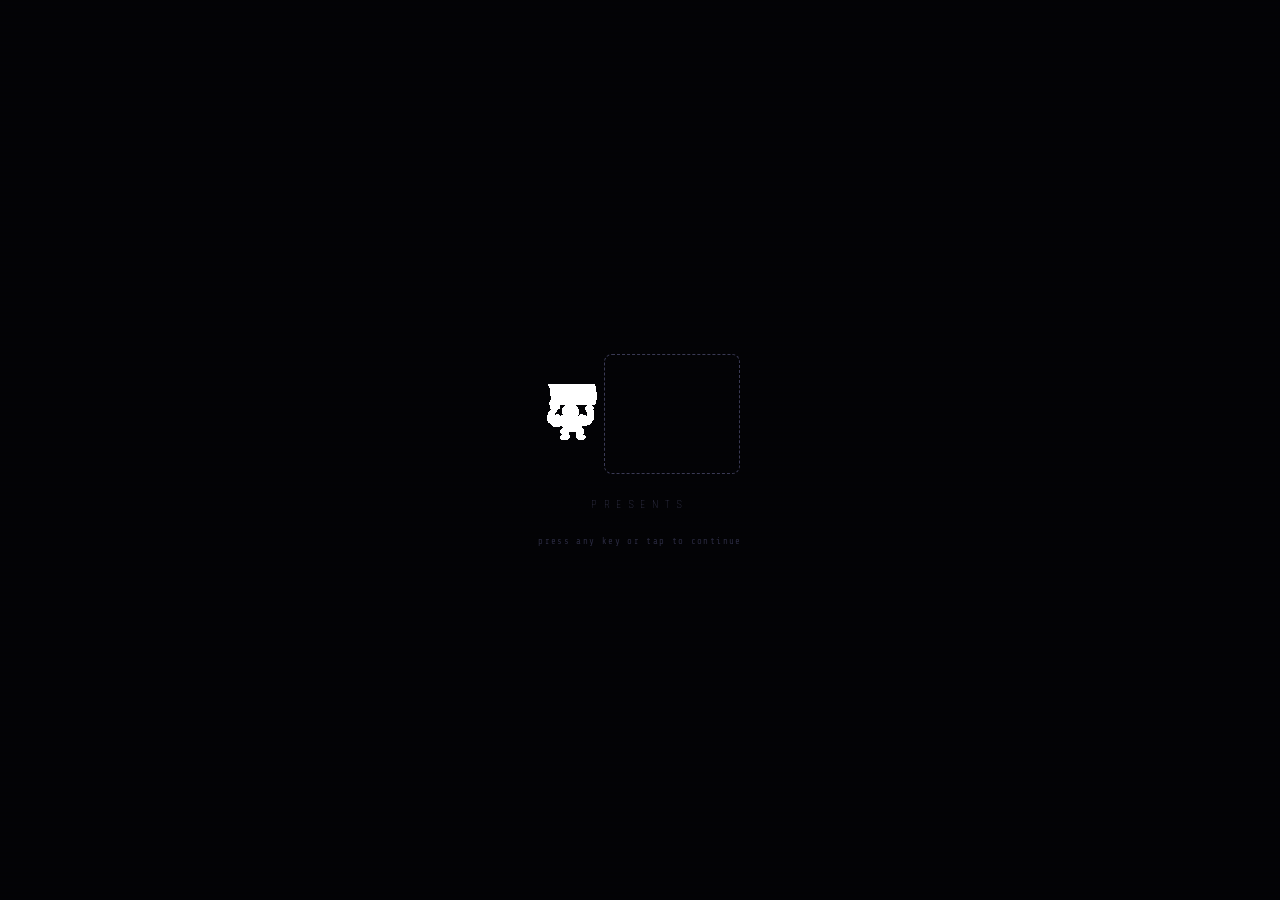
<file: index.html>
<!DOCTYPE html>
<html lang="en">

<head>
  <meta charset="UTF-8">
  <meta name="viewport" content="width=device-width, initial-scale=1.0">
  <title>3bySOUND</title>
  <link rel="stylesheet" href="style.css">
  <link rel="preconnect" href="https://fonts.googleapis.com">
  <link
    href="https://fonts.googleapis.com/css2?family=Orbitron:wght@400;700;900&family=Share+Tech+Mono&family=Rajdhani:wght@300;400;600;700&display=swap"
    rel="stylesheet">
</head>

<body>

  <!-- ══════════════════════════════════════════
       SCREEN: STUDIO SPLASH
  ══════════════════════════════════════════ -->
  <div class="screen active" id="screen-splash">
    <div class="splash-inner">
      <div class="studio-logo-wrap">
        <img src="studio_logo.png" alt="Studio Logo" class="studio-logo" onerror="this.style.display='none'">
        <div class="studio-logo-placeholder" id="logoPlaceholder">
          <!-- Logo image goes here -->
        </div>
      </div>
      <div class="splash-presents">PRESENTS</div>
      <div class="splash-skip">press any key or tap to continue</div>
    </div>
    <div class="splash-scanlines"></div>
  </div>

  <!-- ══════════════════════════════════════════
       SCREEN: MAIN MENU
  ══════════════════════════════════════════ -->
  <div class="screen" id="screen-menu">
    <div class="menu-bg-grid"></div>
    <div class="menu-bg-glow"></div>

    <div class="menu-layout">
      <div class="menu-left">
        <div class="game-title">
          <span class="title-3">3</span><span class="title-by">by</span><span class="title-sound">SOUND</span>
        </div>
        <div class="title-tagline">rhythm · reaction · precision</div>
        <div class="title-version">v1.0</div>
      </div>

      <nav class="menu-nav" id="mainNav">
        <div class="nav-item" data-target="screen-play" tabindex="0">
          <span class="nav-arrow">▶</span>
          <span class="nav-label">PLAY</span>
          <span class="nav-sub">official &amp; custom levels</span>
        </div>
        <div class="nav-item" data-target="screen-create" tabindex="0">
          <span class="nav-arrow">▶</span>
          <span class="nav-label">CREATE</span>
          <span class="nav-sub">build custom levels</span>
        </div>
        <div class="nav-item" data-target="screen-settings" tabindex="0">
          <span class="nav-arrow">▶</span>
          <span class="nav-label">SETTINGS</span>
          <span class="nav-sub">audio &amp; gameplay</span>
        </div>
        <div class="nav-item" data-target="screen-credits" tabindex="0">
          <span class="nav-arrow">▶</span>
          <span class="nav-label">CREDITS</span>
          <span class="nav-sub">the team</span>
        </div>
      </nav>
    </div>

    <div class="menu-corner-tl"></div>
    <div class="menu-corner-br"></div>
    <div class="menu-ticker">3BYSOUND — RHYTHM GAME — PRESS TO SELECT — 3BYSOUND — RHYTHM GAME — PRESS TO SELECT —
    </div>
  </div>

  <!-- ══════════════════════════════════════════
       SCREEN: PLAY (sub-menu)
  ══════════════════════════════════════════ -->
  <div class="screen" id="screen-play">
    <div class="menu-bg-grid"></div>
    <div class="sub-menu-wrap">
      <div class="sub-title">PLAY</div>
      <div class="sub-nav">
        <div class="sub-item" id="btnOfficialLevels" tabindex="0">
          <div class="sub-item-icon">🎵</div>
          <div class="sub-item-body">
            <div class="sub-item-label">OFFICIAL LEVELS</div>
            <div class="sub-item-desc">Curated tracks · Tracks made by the developers</div>
          </div>
          <div class="sub-item-arrow">→</div>
        </div>
        <div class="sub-item" id="btnCustomLevels" tabindex="0">
          <div class="sub-item-icon">🎮</div>
          <div class="sub-item-body">
            <div class="sub-item-label">CUSTOM LEVELS</div>
            <div class="sub-item-desc">Your creations · Load any MP3 + chart</div>
          </div>
          <div class="sub-item-arrow">→</div>
        </div>
      </div>
      <button class="back-btn" data-target="screen-menu">← BACK</button>
    </div>
  </div>

  <!-- ══════════════════════════════════════════
       SCREEN: OFFICIAL LEVELS
  ══════════════════════════════════════════ -->
  <div class="screen" id="screen-official-levels">
    <div class="menu-bg-grid"></div>
    <div class="official-levels-wrap">
      <div class="sub-title">OFFICIAL LEVELS</div>

      <div class="levels-toolbar">
        <div class="levels-search-wrap">
          <span class="levels-search-icon">⌕</span>
          <input type="text" id="levelsSearch" class="levels-search" placeholder="search tracks…">
        </div>
        <div class="levels-sort-wrap">
          <span class="levels-sort-label">SORT</span>
          <select id="levelsSort" class="levels-sort">
            <option value="default">Default</option>
            <option value="name">Name A–Z</option>
            <option value="artist">Artist A–Z</option>
            <option value="difficulty">Difficulty</option>
            <option value="length">Length</option>
          </select>
        </div>
      </div>

      <div class="levels-list" id="levelsList">
        <div class="levels-loading" id="levelsLoading">Loading levels…</div>
      </div>

      <button class="back-btn" data-target="screen-play">← BACK</button>
    </div>
  </div>

  <!-- ══════════════════════════════════════════
       SCREEN: GAME (shared for official + custom)
  ══════════════════════════════════════════ -->
  <div class="screen" id="screen-game">
    <div class="game-ui">

      <div class="game-topbar">
        <button class="back-btn small" id="btnGameBack">← MENU</button>
        <div class="score-display" id="score">000000</div>
        <div class="game-mode-label" id="gameModeLabel">OFFICIAL</div>
      </div>

      <div class="import-zone" id="importZone">
        <div class="file-group">
          <label>1. MP3 AUDIO</label>
          <input type="file" id="audioInput" accept="audio/*">
          <label for="audioInput" class="file-pick-btn">choose file</label>
          <span class="file-name" id="audioName">—</span>
        </div>
        <div class="file-group">
          <label>2. TIMING CHART (.json)</label>
          <input type="file" id="chartInput" accept=".json">
          <label for="chartInput" class="file-pick-btn">choose file</label>
          <span class="file-name" id="chartName">—</span>
        </div>
      </div>

      <div class="now-playing-bar" id="nowPlayingBar" style="display:none;">
        <span class="now-playing-icon">♪</span>
        <span class="now-playing-text" id="nowPlayingText">—</span>
      </div>

      <div class="game-container" id="gameArea">
        <canvas id="guideCanvas"></canvas>
        <div class="grid" id="grid"></div>
      </div>

      <div class="status-bar" id="statusBar">load an mp3 and a json chart to begin</div>

      <div class="game-bottom-bar">
        <div class="speed-ctrl">
          <label id="speedLabel">LEAD TIME: 2.5s</label>
          <input type="range" id="speedSlider" min="0.5" max="5.0" step="0.1" value="2.5">
        </div>
        <div class="btn-row">
          <button class="btn" id="btnPlay" onclick="togglePlay()" disabled>WAITING FOR FILES...</button>
          <button class="btn danger" id="btnRestart" onclick="askRestart()" disabled>↺ RESTART</button>
        </div>
      </div>

    </div>

    <div class="confirm-overlay" id="confirmOverlay">
      <div class="confirm-box">
        <div class="confirm-title">⚠ Restart?</div>
        <div class="confirm-sub">your current score will be lost.<br>this cannot be undone.</div>
        <div class="confirm-actions">
          <button class="btn danger" onclick="confirmRestart()">YES, RESTART</button>
          <button class="btn" onclick="cancelRestart()">CANCEL</button>
        </div>
      </div>
    </div>

    <audio id="gameAudio"></audio>
  </div>

  <!-- ══════════════════════════════════════════
       SCREEN: CREATE (sub-menu)
  ══════════════════════════════════════════ -->
  <div class="screen" id="screen-create">
    <div class="menu-bg-grid"></div>
    <div class="sub-menu-wrap">
      <div class="sub-title">CREATE</div>
      <div class="sub-nav">
        <div class="sub-item" id="btnRecordLevel" tabindex="0">
          <div class="sub-item-icon">⏺</div>
          <div class="sub-item-body">
            <div class="sub-item-label">RECORD A CUSTOM LEVEL</div>
            <div class="sub-item-desc">Load an MP3 and tap beats in real-time</div>
          </div>
          <div class="sub-item-arrow">→</div>
        </div>
      </div>
      <button class="back-btn" data-target="screen-menu">← BACK</button>
    </div>
  </div>

  <!-- ══════════════════════════════════════════
       SCREEN: RECORDER
  ══════════════════════════════════════════ -->
  <div class="screen" id="screen-recorder">
    <div class="recorder-ui">

      <div class="recorder-topbar">
        <button class="back-btn small" data-target="screen-create">← BACK</button>
        <div class="recorder-title-bar">LEVEL RECORDER</div>
      </div>

      <input type="file" id="mp3Input" accept="audio/*">

      <div class="recorder-body">

        <!-- Grid column -->
        <div class="recorder-col recorder-col-grid">
          <div class="grid-wrap">
            <canvas id="aimCanvas"></canvas>
            <div class="grid rec-grid" id="recGrid"></div>
          </div>
          <div class="status rec-status" id="recStatus">load an mp3 to begin</div>
        </div>

        <!-- Controls column -->
        <div class="recorder-col recorder-col-controls">

          <!-- Audio panel -->
          <div class="rec-panel">
            <div class="rec-panel-header">
              <span>MP3 TRACK</span>
              <span id="audioHeaderTime">—</span>
            </div>
            <div class="rec-panel-body">
              <div class="audio-upload-row">
                <label for="mp3Input" class="ctrl-btn">+ load mp3</label>
                <div class="audio-filename" id="audioFilename">no file loaded</div>
              </div>
              <div class="progress-wrap" id="progressWrap">
                <div class="progress-bar" id="progressBar" style="width:0%"></div>
                <div class="progress-playhead" id="progressPlayhead" style="left:0%"></div>
                <div class="progress-time" id="progressTime">0:00 / 0:00</div>
              </div>
              <div class="audio-controls">
                <button class="ctrl-btn" id="recBtnPlay" onclick="recTogglePlay()" disabled>▶ play</button>
                <button class="ctrl-btn" id="recBtnStop" onclick="recStopAudio()" disabled>■ stop</button>
                <button class="ctrl-btn" id="recBtnRecord" onclick="recToggleRecord()" disabled>● record</button>
                <button class="ctrl-btn danger" id="recBtnClearBeats" onclick="recClearBeats()"
                  style="margin-left:auto;" disabled>✕ clear</button>
              </div>
            </div>
          </div>

          <!-- Beats panel -->
          <div class="rec-panel" id="recBeatsPanel" style="display:none;">
            <div class="rec-panel-header">
              <span>RECORDED BEATS — <span id="beatCount" style="color:var(--accent)">0</span> hits</span>
              <span style="font-size:10px;">press keys while recording</span>
            </div>
            <div class="beats-list" id="beatsList"></div>
          </div>

          <!-- Key legend -->
          <div class="rec-panel">
            <div class="rec-panel-header">
              <span>KEYBOARD MAP</span>
              <span style="font-size:10px; color:#333350;">active during recording</span>
            </div>
            <div class="key-legend-body" id="keyLegendBody"></div>
          </div>

          <!-- Export -->
          <div class="export-actions-row">
            <button class="btn" onclick="recToggleExport()">export config ↓</button>
            <button class="btn primary" id="btnDownloadJson" onclick="recDownloadJSON()" style="display:none;">⇓
              download .json</button>
            <button class="btn" id="btnCopyJson" onclick="recCopyJSON()" style="display:none;">⊟ copy</button>
          </div>
          <pre class="export-box" id="exportBox" style="display:none;"></pre>

        </div>

        <!-- Timing column -->
        <div class="recorder-col recorder-col-timing">
          <div class="rec-panel">
            <div class="rec-panel-header">
              <span>BEAT SPAWN TIMING</span>
            </div>
            <div id="timingRows"></div>
          </div>
        </div>

      </div><!-- end recorder-body -->
    </div>
  </div>

  <!-- ══════════════════════════════════════════
       SCREEN: SETTINGS
  ══════════════════════════════════════════ -->
  <div class="screen" id="screen-settings">
    <div class="menu-bg-grid"></div>
    <div class="sub-menu-wrap wide">
      <div class="sub-title">SETTINGS</div>

      <div class="settings-group">
        <div class="settings-label">AUDIO</div>
        <div class="setting-row">
          <span class="setting-name">Master Volume</span>
          <div class="setting-control">
            <input type="range" id="settingVolume" min="0" max="1" step="0.01" value="1">
            <span class="setting-val" id="settingVolumeVal">100%</span>
          </div>
        </div>
      </div>

      <div class="settings-group">
        <div class="settings-label">GAMEPLAY</div>
        <div class="setting-row">
          <span class="setting-name">Note Lead Time</span>
          <div class="setting-control">
            <input type="range" id="settingLeadTime" min="0.5" max="5.0" step="0.1" value="2.5">
            <span class="setting-val" id="settingLeadTimeVal">2.5s</span>
          </div>
        </div>
        <div class="setting-row">
          <span class="setting-name">Hit Window (±)</span>
          <div class="setting-control">
            <input type="range" id="settingHitWindow" min="0.05" max="0.5" step="0.01" value="0.25">
            <span class="setting-val" id="settingHitWindowVal">0.25s</span>
          </div>
        </div>
      </div>

      <div class="settings-group">
        <div class="settings-label">KEYBINDS</div>
        <div class="settings-keybind-note">Click a key button, then press any keyboard key to rebind.</div>
        <div class="keybind-grid">
          <div class="keybind-row">
            <div class="keybind-cell" data-cell="tl">
              <span class="keybind-pos">TOP-LEFT</span>
              <button class="keybind-btn" id="kb-tl" data-action="tl">Q</button>
            </div>
            <div class="keybind-cell" data-cell="tc">
              <span class="keybind-pos">TOP</span>
              <button class="keybind-btn" id="kb-tc" data-action="tc">W</button>
            </div>
            <div class="keybind-cell" data-cell="tr">
              <span class="keybind-pos">TOP-RIGHT</span>
              <button class="keybind-btn" id="kb-tr" data-action="tr">E</button>
            </div>
          </div>
          <div class="keybind-row">
            <div class="keybind-cell" data-cell="ml">
              <span class="keybind-pos">LEFT</span>
              <button class="keybind-btn" id="kb-ml" data-action="ml">A</button>
            </div>
            <div class="keybind-cell keybind-cell-center">
              <span class="keybind-pos">·</span>
              <span class="keybind-center-icon">⊕</span>
            </div>
            <div class="keybind-cell" data-cell="mr">
              <span class="keybind-pos">RIGHT</span>
              <button class="keybind-btn" id="kb-mr" data-action="mr">D</button>
            </div>
          </div>
          <div class="keybind-row">
            <div class="keybind-cell" data-cell="bl">
              <span class="keybind-pos">BOT-LEFT</span>
              <button class="keybind-btn" id="kb-bl" data-action="bl">Z</button>
            </div>
            <div class="keybind-cell" data-cell="bc">
              <span class="keybind-pos">BOTTOM</span>
              <button class="keybind-btn" id="kb-bc" data-action="bc">X</button>
            </div>
            <div class="keybind-cell" data-cell="br">
              <span class="keybind-pos">BOT-RIGHT</span>
              <button class="keybind-btn" id="kb-br" data-action="br">C</button>
            </div>
          </div>
        </div>
        <button class="keybind-reset-btn" id="keybindReset">↺ RESET TO DEFAULTS</button>
      </div>

      <button class="back-btn" data-target="screen-menu">← BACK</button>
    </div>
  </div>

  <!-- ══════════════════════════════════════════
       SCREEN: CREDITS
  ══════════════════════════════════════════ -->
  <div class="screen" id="screen-credits">
    <div class="menu-bg-grid"></div>
    <div class="credits-wrap">
      <div class="sub-title">CREDITS</div>

      <div class="credits-block">
        <div class="credits-role">LEAD DEVELOPER &amp; GAME DESIGNER</div>
        <div class="credits-name">Josh Heidric C. Paraon</div>
      </div>
      <div class="credits-block">
        <div class="credits-role">LEAD DEVELOPER &amp; GAME DESIGNER</div>
        <div class="credits-name">Jan Lorenze S. Fernandez</div>
      </div>

      <div class="credits-divider"></div>

      <div class="credits-block small">
        <div class="credits-role">BUILT WITH</div>
        <div class="credits-name small">Vanilla JS · Web Audio API · Canvas</div>
      </div>
      <div class="credits-block small">
        <div class="credits-role">FONTS</div>
        <div class="credits-name small">Orbitron · Share Tech Mono · Rajdhani</div>
      </div>

      <div class="credits-divider"></div>
      <div class="credits-thanks">Thank you for playing 3bySOUND.</div>

      <button class="back-btn" data-target="screen-menu">← BACK</button>
    </div>
  </div>

  <script src="main.js"></script>
</body>

</html>
</file>
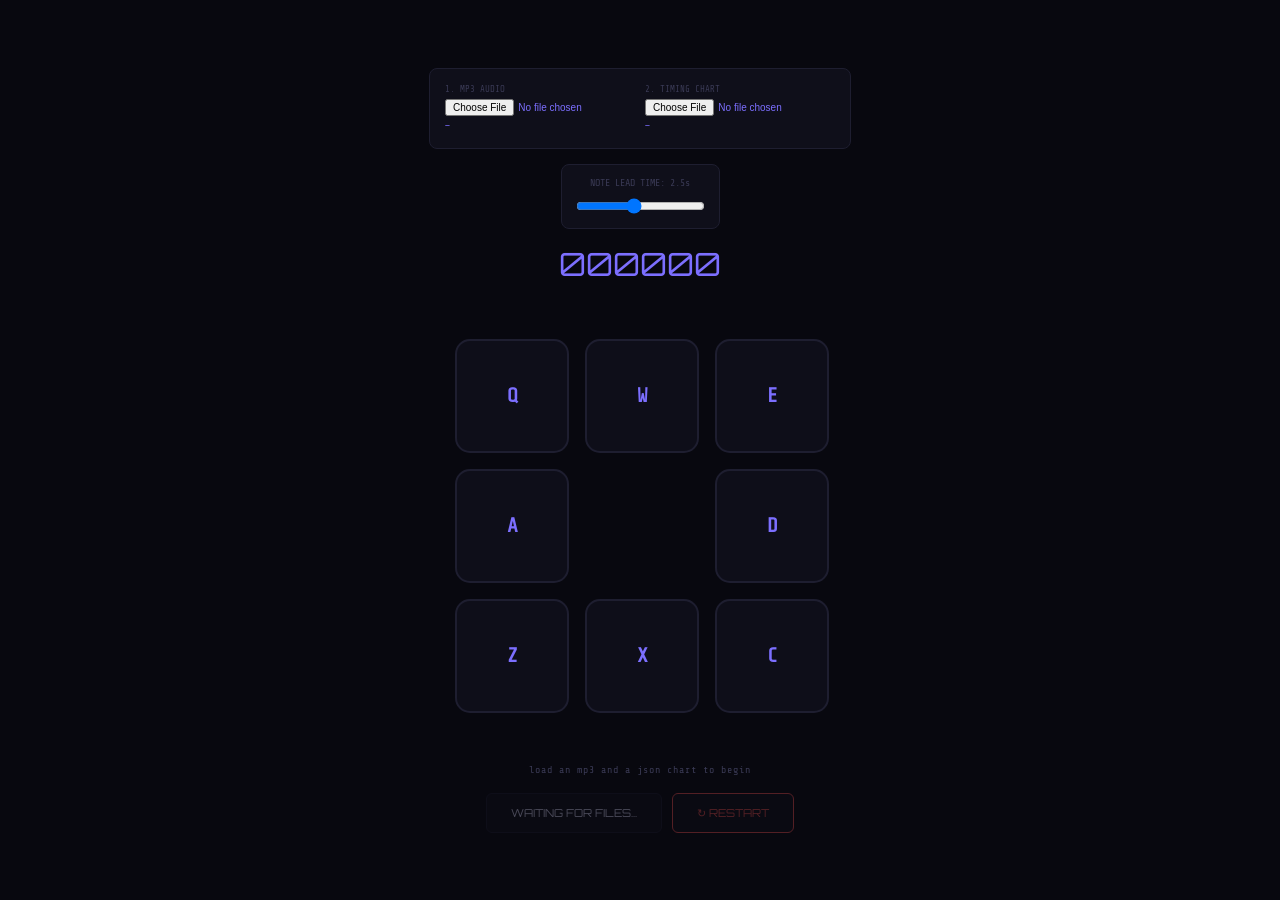
<file: Bazooka_baby_game.html>
<!DOCTYPE html>
<html lang="en">

<head>
    <meta charset="UTF-8">
    <meta name="viewport" content="width=device-width, initial-scale=1.0">
    <title>ThreeBySound</title>
    <style>
        @import url('https://fonts.googleapis.com/css2?family=Orbitron:wght@400;700;900&family=Share+Tech+Mono&display=swap');

        :root {
            --bg: #08080f;
            --panel: #0f0f1a;
            --border: #1e1e30;
            --accent: #7c6fff;
            --miss: #ff5555;
            --hit: #50fa7b;
            --hit300: #0300aa;
            --hit100: #f1fa8c;
            --hit50: #ffb86c;
            --text: #e0deff;
            --muted: #3a3a55;
            --cell: 110px;
            --gap: 20px;
        }

        body {
            background: var(--bg);
            color: var(--text);
            font-family: 'Share Tech Mono', monospace;
            min-height: 100vh;
            display: flex;
            flex-direction: column;
            align-items: center;
            justify-content: center;
            gap: 15px;
            overflow: hidden;
            margin: 0;
        }

        .import-zone {
            display: flex;
            gap: 10px;
            background: var(--panel);
            padding: 15px;
            border-radius: 8px;
            border: 1px solid var(--border);
        }

        .file-group {
            display: flex;
            flex-direction: column;
            gap: 5px;
        }

        .file-group label {
            font-size: 9px;
            color: var(--muted);
            text-transform: uppercase;
        }

        .file-group .file-name {
            font-size: 9px;
            color: var(--accent);
            min-height: 12px;
        }

        input[type="file"] {
            font-size: 10px;
            color: var(--accent);
        }

        .score-display {
            font-family: 'Orbitron';
            font-size: 32px;
            color: var(--accent);
        }

        .speed-ctrl {
            display: flex;
            flex-direction: column;
            align-items: center;
            gap: 8px;
            background: var(--panel);
            padding: 12px;
            border-radius: 8px;
            border: 1px solid var(--border);
        }

        .speed-ctrl label {
            font-size: 10px;
            color: var(--muted);
        }

        .game-container {
            position: relative;
            padding: 40px;
        }

        .grid {
            display: grid;
            grid-template-columns: repeat(3, var(--cell));
            grid-template-rows: repeat(3, var(--cell));
            gap: var(--gap);
            position: relative;
            z-index: 2;
        }

        .cell {
            width: var(--cell);
            height: var(--cell);
            background: rgba(15, 15, 26, 0.95);
            border: 2px solid var(--border);
            border-radius: 15px;
            display: flex;
            flex-direction: column;
            align-items: center;
            justify-content: center;
            position: relative;
            overflow: hidden;
        }

        /* center placeholder — invisible, just holds grid layout */
        .cell.center-placeholder {
            background: transparent;
            border-color: transparent;
            pointer-events: none;
        }

        .cell.pressed {
            background: #1a1a2e;
            border-color: var(--accent);
            transform: scale(0.92);
        }

        .cell-key {
            font-size: 20px;
            color: var(--accent);
            font-weight: 900;
        }

        .cell img {
            width: 100%;
            height: 100%;
            object-fit: cover;
            position: absolute;
            inset: 0;
            border-radius: 13px;
            pointer-events: none;
        }

        .note {
            position: absolute;
            width: 44px;
            height: 44px;
            border-radius: 50%;
            background: var(--accent);
            box-shadow: 0 0 15px var(--accent);
            pointer-events: none;
            z-index: 5;
            transition: background 0.3s, opacity 0.3s;
        }

        .note.missed {
            background: var(--miss) !important;
            opacity: 0;
            transform: scale(0.2) !important;
        }

        @keyframes pop-ring {
            0% { transform: translate(-50%, -50%) scale(0.4); opacity: 1; }
            100% { transform: translate(-50%, -50%) scale(2.2); opacity: 0; }
        }

        @keyframes pop-particle {
            0% { opacity: 1; transform: translate(var(--dx0), var(--dy0)) scale(1); }
            100% { opacity: 0; transform: translate(var(--dx1), var(--dy1)) scale(0); }
        }

        @keyframes pop-score {
            0% { opacity: 1; transform: translate(-50%, 0) scale(1); }
            60% { opacity: 1; transform: translate(-50%, -22px) scale(1.2); }
            100% { opacity: 0; transform: translate(-50%, -38px) scale(0.9); }
        }

        .pop-ring {
            position: absolute;
            border-radius: 50%;
            pointer-events: none;
            z-index: 10;
            left: 50%;
            top: 50%;
            width: 44px;
            height: 44px;
            border: 3px solid var(--hit);
            animation: pop-ring 0.38s ease-out forwards;
        }

        .pop-ring.ring2 {
            border-color: var(--accent);
            animation-delay: 0.06s;
            animation-duration: 0.42s;
        }

        .pop-particle {
            position: absolute;
            border-radius: 50%;
            pointer-events: none;
            z-index: 10;
            width: 8px;
            height: 8px;
            left: 50%;
            top: 50%;
            animation: pop-particle 0.42s ease-out forwards;
        }

        .pop-score {
            position: absolute;
            pointer-events: none;
            z-index: 11;
            font-family: 'Orbitron', sans-serif;
            font-weight: 900;
            left: 50%;
            bottom: 50%;
            animation: pop-score 0.55s ease-out forwards;
            white-space: nowrap;
        }

        .pop-score.t300 { color: var(--hit300); font-size: 15px; }
        .pop-score.t100 { color: var(--hit100); font-size: 13px; }
        .pop-score.t50  { color: var(--hit50);  font-size: 11px; }

        .status-bar {
            font-size: 10px;
            color: var(--muted);
            letter-spacing: 0.1em;
            min-height: 14px;
            text-align: center;
        }

        .status-bar span { color: var(--accent); }
        .status-bar span.err { color: var(--miss); }

        .btn {
            padding: 12px 24px;
            background: var(--panel);
            border: 1px solid var(--border);
            color: var(--text);
            cursor: pointer;
            font-family: 'Orbitron';
            font-size: 11px;
            border-radius: 6px;
            transition: border-color 0.15s, background 0.15s;
        }

        .btn:hover:not(:disabled) { border-color: var(--accent); background: #1a1a28; }
        .btn:disabled { opacity: 0.3; cursor: not-allowed; }

        .btn.danger { border-color: var(--miss); color: var(--miss); }
        .btn.danger:hover:not(:disabled) { background: rgba(255, 85, 85, 0.1); border-color: var(--miss); }

        .btn-row { display: flex; gap: 10px; align-items: center; }

        .confirm-overlay {
            display: none;
            position: fixed;
            inset: 0;
            z-index: 100;
            background: rgba(8, 8, 15, 0.85);
            backdrop-filter: blur(4px);
            align-items: center;
            justify-content: center;
        }

        .confirm-overlay.visible { display: flex; }

        .confirm-box {
            background: var(--panel);
            border: 1px solid var(--miss);
            border-radius: 12px;
            padding: 32px 40px;
            display: flex;
            flex-direction: column;
            align-items: center;
            gap: 20px;
            box-shadow: 0 0 40px rgba(255, 85, 85, 0.2);
        }

        .confirm-box .confirm-title {
            font-family: 'Orbitron', sans-serif;
            font-size: 13px;
            letter-spacing: 0.2em;
            color: var(--miss);
            text-transform: uppercase;
        }

        .confirm-box .confirm-sub {
            font-size: 10px;
            color: var(--muted);
            letter-spacing: 0.1em;
            text-align: center;
        }

        .confirm-actions { display: flex; gap: 12px; }
    </style>
</head>

<body>

    <div class="import-zone">
        <div class="file-group">
            <label>1. MP3 AUDIO</label>
            <input type="file" id="audioInput" accept="audio/*">
            <span class="file-name" id="audioName">—</span>
        </div>
        <div class="file-group">
            <label>2. TIMING CHART</label>
            <input type="file" id="chartInput" accept=".json">
            <span class="file-name" id="chartName">—</span>
        </div>
    </div>

    <div class="speed-ctrl">
        <label id="speedLabel">NOTE LEAD TIME: 2.5s</label>
        <input type="range" id="speedSlider" min="0.5" max="5.0" step="0.1" value="2.5">
    </div>

    <div class="score-display" id="score">000000</div>

    <div class="game-container" id="gameArea">
        <div class="grid" id="grid"></div>
    </div>

    <div class="status-bar" id="statusBar">load an mp3 and a json chart to begin</div>

    <div class="btn-row">
        <button class="btn" id="btnPlay" onclick="togglePlay()" disabled>WAITING FOR FILES...</button>
        <button class="btn danger" id="btnRestart" onclick="askRestart()" disabled>&#8635; RESTART</button>
    </div>

    <div class="confirm-overlay" id="confirmOverlay">
        <div class="confirm-box">
            <div class="confirm-title">&#9888; Restart?</div>
            <div class="confirm-sub">your current score will be lost.<br>this cannot be undone.</div>
            <div class="confirm-actions">
                <button class="btn danger" onclick="confirmRestart()">YES, RESTART</button>
                <button class="btn" onclick="cancelRestart()">CANCEL</button>
            </div>
        </div>
    </div>

    <audio id="gameAudio"></audio>

    <script>
        const KEY_MAP = { 'q': 'tl', 'w': 'tc', 'e': 'tr', 'a': 'ml', 'd': 'mr', 'z': 'bl', 'x': 'bc', 'c': 'br' };

        // Center cell is now a blank placeholder — no key, no id for hits
        const CELLS = [
            { id: 'tl', k: 'Q' }, { id: 'tc', k: 'W' }, { id: 'tr', k: 'E' },
            { id: 'ml', k: 'A' }, { id: 'center', k: null }, { id: 'mr', k: 'D' },
            { id: 'bl', k: 'Z' }, { id: 'bc', k: 'X' }, { id: 'br', k: 'C' }
        ];

        let approachTime = 2.5;
        const OFFSET = 800;
        let beats = [];
        let activeNotes = [];
        let score = 0;
        let isPlaying = false;
        let audioReady = false;
        let chartReady = false;

        const audioPlayer = document.getElementById('gameAudio');
        const btnPlay = document.getElementById('btnPlay');
        const btnRestart = document.getElementById('btnRestart');
        const statusBar = document.getElementById('statusBar');
        const confirmOverlay = document.getElementById('confirmOverlay');

        const gridEl = document.getElementById('grid');
        CELLS.forEach(c => {
            const cell = document.createElement('div');
            if (c.id === 'center') {
                // Invisible placeholder to keep grid layout intact
                cell.className = 'cell center-placeholder';
            } else {
                cell.className = 'cell';
                cell.id = `cell-${c.id}`;
                cell.innerHTML = `<span class="cell-key">${c.k}</span>`;
            }
            gridEl.appendChild(cell);
        });

        document.getElementById('audioInput').onchange = (e) => {
            const file = e.target.files[0];
            if (!file) return;
            audioPlayer.src = URL.createObjectURL(file);
            document.getElementById('audioName').textContent = file.name;
            audioReady = true;
            checkReady();
        };

        document.getElementById('chartInput').onchange = (e) => {
            const file = e.target.files[0];
            if (!file) return;
            const reader = new FileReader();
            reader.onload = (event) => {
                try {
                    const data = JSON.parse(event.target.result);
                    const rawBeats = data.recordedBeats || data.RECORDED_BEATS;
                    if (!rawBeats || !Array.isArray(rawBeats)) {
                        statusBar.innerHTML = '<span class="err">JSON error: no recordedBeats array found</span>';
                        return;
                    }
                    beats = rawBeats.map(b => ({ box: b.box, time: b.time, spawned: false, hit: false }));
                    document.getElementById('chartName').textContent = file.name + ' (' + beats.length + ' beats)';
                    chartReady = true;
                    checkReady();
                } catch (err) {
                    statusBar.innerHTML = '<span class="err">JSON parse error: ' + err.message + '</span>';
                }
            };
            reader.readAsText(file);
        };

        function checkReady() {
            if (audioReady && chartReady) {
                btnPlay.disabled = false;
                btnPlay.textContent = 'START GAME';
                btnRestart.disabled = false;
                statusBar.innerHTML = 'ready — <span>' + beats.length + ' beats</span> loaded';
            } else if (audioReady) {
                statusBar.innerHTML = 'audio loaded — <span>waiting for chart json</span>';
            } else if (chartReady) {
                statusBar.innerHTML = 'chart loaded — <span>waiting for audio</span>';
            }
        }

        document.getElementById('speedSlider').oninput = (e) => {
            approachTime = parseFloat(e.target.value);
            document.getElementById('speedLabel').textContent = `NOTE LEAD TIME: ${approachTime.toFixed(1)}s`;
        };

        window.addEventListener('keydown', e => {
            if (e.repeat) return;
            const cid = KEY_MAP[e.key.toLowerCase()];
            if (cid) { document.getElementById(`cell-${cid}`).classList.add('pressed'); checkHit(cid); }
        });
        window.addEventListener('keyup', e => {
            const cid = KEY_MAP[e.key.toLowerCase()];
            if (cid) document.getElementById(`cell-${cid}`).classList.remove('pressed');
        });

        function togglePlay() {
            if (!isPlaying) {
                if (audioPlayer.currentTime === 0 || audioPlayer.ended) {
                    beats.forEach(b => { b.spawned = false; b.hit = false; });
                    activeNotes.forEach(n => n.el.remove());
                    activeNotes = [];
                    score = 0;
                    document.getElementById('score').textContent = '000000';
                }
                audioPlayer.play();
                isPlaying = true;
                btnPlay.textContent = 'PAUSE';
                statusBar.innerHTML = '<span>playing</span>';
                gameLoop();
            } else {
                audioPlayer.pause();
                isPlaying = false;
                btnPlay.textContent = 'RESUME';
                statusBar.innerHTML = 'paused';
            }
        }

        audioPlayer.addEventListener('ended', () => {
            isPlaying = false;
            btnPlay.textContent = 'RESTART';
            statusBar.innerHTML = 'finished — score: <span>' + score + '</span>';
            audioPlayer.currentTime = 0;
            beats.forEach(b => { b.spawned = false; b.hit = false; });
            activeNotes.forEach(n => n.el.remove());
            activeNotes = [];
        });

        function gameLoop() {
            if (!isPlaying) return;
            const now = audioPlayer.currentTime;
            beats.forEach(b => {
                if (!b.spawned && b.time - approachTime <= now) {
                    const el = document.createElement('div');
                    el.className = 'note';
                    document.getElementById('gameArea').appendChild(el);
                    activeNotes.push({ ...b, el, currentApproach: approachTime });
                    b.spawned = true;
                }
            });
            updateNotes(now);
            requestAnimationFrame(gameLoop);
        }

        function updateNotes(now) {
            for (let i = activeNotes.length - 1; i >= 0; i--) {
                const n = activeNotes[i];
                const progress = (now - (n.time - n.currentApproach)) / n.currentApproach;

                if (progress > 1.1) {
                    n.el.classList.add('missed');
                    setTimeout(() => n.el.remove(), 300);
                    activeNotes.splice(i, 1);
                    continue;
                }

                const target = document.getElementById(`cell-${n.box}`);
                if (!target) { activeNotes.splice(i, 1); continue; }

                const rect = target.getBoundingClientRect();
                const areaRect = document.getElementById('gameArea').getBoundingClientRect();

                const tx = rect.left - areaRect.left + (rect.width / 2) - 22;
                const ty = rect.top - areaRect.top + (rect.height / 2) - 22;

                let sx = tx, sy = ty;
                if (n.box.includes('t')) sy -= OFFSET;
                if (n.box.includes('b')) sy += OFFSET;
                if (n.box.includes('l')) sx -= OFFSET;
                if (n.box.includes('r')) sx += OFFSET;

                const p = Math.max(0, progress);
                n.el.style.left = (sx + (tx - sx) * p) + 'px';
                n.el.style.top = (sy + (ty - sy) * p) + 'px';
                n.el.style.transform = `scale(${0.5 + Math.min(p, 1) * 0.5})`;
            }
        }

        function getTier(delta) {
            if (delta <= 0.08) return { points: 300, tierClass: 't300', ringColor: '#50fa7b', particleColors: ['#50fa7b', '#b8ffcc', '#ffffff', '#50fa7b', '#b8ffcc', '#ffffff', '#50fa7b', '#b8ffcc'] };
            if (delta <= 0.15) return { points: 100, tierClass: 't100', ringColor: '#f1fa8c', particleColors: ['#f1fa8c', '#fffab0', '#ffffff', '#f1fa8c', '#fffab0', '#ffffff', '#f1fa8c', '#fffab0'] };
            return { points: 50, tierClass: 't50', ringColor: '#ffb86c', particleColors: ['#ffb86c', '#ffd4a8', '#ffffff', '#ffb86c', '#ffd4a8', '#ffffff', '#ffb86c', '#ffd4a8'] };
        }

        function spawnBurst(x, y, ringColor, particleColors) {
            const area = document.getElementById('gameArea');
            for (let r = 0; r < 2; r++) {
                const ring = document.createElement('div');
                ring.className = 'pop-ring' + (r === 1 ? ' ring2' : '');
                ring.style.left = x + 'px';
                ring.style.top = y + 'px';
                ring.style.borderColor = ringColor;
                area.appendChild(ring);
                setTimeout(() => ring.remove(), 550);
            }
            for (let i = 0; i < 8; i++) {
                const angle = (i / 8) * Math.PI * 2;
                const dist = 28 + Math.random() * 20;
                const p = document.createElement('div');
                p.className = 'pop-particle';
                p.style.left = x + 'px';
                p.style.top = y + 'px';
                p.style.background = particleColors[i];
                p.style.setProperty('--dx0', '0px');
                p.style.setProperty('--dy0', '0px');
                p.style.setProperty('--dx1', (Math.cos(angle) * dist) + 'px');
                p.style.setProperty('--dy1', (Math.sin(angle) * dist) + 'px');
                area.appendChild(p);
                setTimeout(() => p.remove(), 500);
            }
        }

        function spawnScorePopup(x, y, points, tierClass) {
            const area = document.getElementById('gameArea');
            const el = document.createElement('div');
            el.className = 'pop-score ' + tierClass;
            el.textContent = '+' + points;
            el.style.left = x + 'px';
            el.style.top = y + 'px';
            area.appendChild(el);
            setTimeout(() => el.remove(), 600);
        }

        function checkHit(cid) {
            if (!isPlaying) return;
            const now = audioPlayer.currentTime;

            // Collect all active notes in this cell within the hit window
            const candidates = activeNotes
                .map((n, i) => ({ n, i, delta: Math.abs(n.time - now) }))
                .filter(({ n, delta }) => n.box === cid && delta < 0.25);

            // Only register the FIRST (earliest/closest upcoming) note — sort by note.time ascending
            if (candidates.length === 0) return;
            candidates.sort((a, b) => a.n.time - b.n.time);
            const { n, i: idx } = candidates[0];

            const delta = Math.abs(n.time - now);
            const tier = getTier(delta);

            score += tier.points;
            document.getElementById('score').textContent = score.toString().padStart(6, '0');

            const noteRect = n.el.getBoundingClientRect();
            const areaRect = document.getElementById('gameArea').getBoundingClientRect();
            const bx = noteRect.left - areaRect.left + noteRect.width / 2;
            const by = noteRect.top - areaRect.top + noteRect.height / 2;

            n.el.remove();
            activeNotes.splice(idx, 1);

            spawnBurst(bx, by, tier.ringColor, tier.particleColors);
            spawnScorePopup(bx, by, tier.points, tier.tierClass);

            const cell = document.getElementById(`cell-${cid}`);
            cell.style.borderColor = tier.ringColor;
            cell.style.boxShadow = `0 0 12px ${tier.ringColor}`;
            setTimeout(() => { cell.style.borderColor = ''; cell.style.boxShadow = ''; }, 150);
        }

        function askRestart() {
            if (isPlaying) {
                audioPlayer.pause();
                isPlaying = false;
                btnPlay.textContent = 'RESUME';
            }
            confirmOverlay.classList.add('visible');
        }

        function cancelRestart() {
            confirmOverlay.classList.remove('visible');
        }

        function confirmRestart() {
            confirmOverlay.classList.remove('visible');
            audioPlayer.pause();
            audioPlayer.currentTime = 0;
            isPlaying = false;
            score = 0;
            document.getElementById('score').textContent = '000000';
            beats.forEach(b => { b.spawned = false; b.hit = false; });
            activeNotes.forEach(n => n.el.remove());
            activeNotes = [];
            btnPlay.textContent = 'START GAME';
            statusBar.innerHTML = 'restarted — <span>' + beats.length + ' beats</span> loaded';
        }

        document.getElementById('confirmOverlay').addEventListener('click', function (e) {
            if (e.target === this) cancelRestart();
        });
    </script>
</body>

</html>
</file>
<file: style.css>
/* ═══════════════════════════════════════════════════
   3bySOUND — style.css
═══════════════════════════════════════════════════ */

@import url('https://fonts.googleapis.com/css2?family=Orbitron:wght@400;700;900&family=Share+Tech+Mono&family=Rajdhani:wght@300;400;600;700&display=swap');

*,
*::before,
*::after {
  box-sizing: border-box;
  margin: 0;
  padding: 0;
}

:root {
  --bg: #07070f;
  --panel: #0f0f1c;
  --border: #1e1e32;
  --accent: #7c6fff;
  --accent2: #ff6b9d;
  --accent3: #ff4455;
  --hit: #50fa7b;
  --hit300: #50fa7b;
  --hit100: #f1fa8c;
  --hit50: #ffb86c;
  --miss: #ff5555;
  --text: #e0deff;
  --muted: #3a3a55;
  --cell: 110px;
  --gap: 20px;
  --glow: rgba(124, 111, 255, 0.18);
}

html,
body {
  width: 100%;
  height: 100%;
  overflow: hidden;
  background: var(--bg);
  color: var(--text);
  font-family: 'Share Tech Mono', monospace;
}

/* ══════════════════════════════════════════
   SCREEN SYSTEM
══════════════════════════════════════════ */
.screen {
  position: fixed;
  inset: 0;
  display: flex;
  flex-direction: column;
  align-items: center;
  justify-content: center;
  opacity: 0;
  pointer-events: none;
  transition: opacity 0.45s ease;
  overflow: hidden;
}

.screen.active {
  opacity: 1;
  pointer-events: all;
}

/* ══════════════════════════════════════════
   SHARED BACKGROUND DECORATION
══════════════════════════════════════════ */
.menu-bg-grid {
  position: absolute;
  inset: 0;
  background-image:
    linear-gradient(rgba(124, 111, 255, 0.04) 1px, transparent 1px),
    linear-gradient(90deg, rgba(124, 111, 255, 0.04) 1px, transparent 1px);
  background-size: 40px 40px;
  pointer-events: none;
  z-index: 0;
}

.menu-bg-glow {
  position: absolute;
  width: 600px;
  height: 600px;
  border-radius: 50%;
  background: radial-gradient(circle, rgba(124, 111, 255, 0.12) 0%, transparent 70%);
  left: -100px;
  top: 50%;
  transform: translateY(-50%);
  pointer-events: none;
  z-index: 0;
  animation: glowPulse 6s ease-in-out infinite;
}

@keyframes glowPulse {

  0%,
  100% {
    opacity: 0.6;
    transform: translateY(-50%) scale(1);
  }

  50% {
    opacity: 1;
    transform: translateY(-50%) scale(1.08);
  }
}

/* ══════════════════════════════════════════
   SPLASH SCREEN
══════════════════════════════════════════ */
#screen-splash {
  background: #030306;
}

.splash-inner {
  display: flex;
  flex-direction: column;
  align-items: center;
  gap: 24px;
  z-index: 2;
  animation: splashFadeIn 1.2s ease-out forwards;
}

@keyframes splashFadeIn {
  0% {
    opacity: 0;
    transform: translateY(12px);
  }

  100% {
    opacity: 1;
    transform: translateY(0);
  }
}

.studio-logo-wrap {
  width: 200px;
  height: 120px;
  display: flex;
  align-items: center;
  justify-content: center;
}

.studio-logo {
  max-width: 200px;
  max-height: 120px;
  object-fit: contain;
  filter: brightness(0) invert(1);
}

.studio-logo-placeholder {
  width: 200px;
  height: 120px;
  border: 1px dashed var(--muted);
  border-radius: 8px;
  display: flex;
  align-items: center;
  justify-content: center;
  color: var(--muted);
  font-size: 10px;
  letter-spacing: 0.15em;
}

.splash-presents {
  font-family: 'Rajdhani', sans-serif;
  font-size: 11px;
  font-weight: 300;
  letter-spacing: 0.6em;
  color: var(--muted);
  text-transform: uppercase;
}

.splash-skip {
  font-size: 9px;
  color: #2a2a40;
  letter-spacing: 0.15em;
  animation: blinkSlow 2s ease-in-out 1.5s infinite;
}

@keyframes blinkSlow {

  0%,
  100% {
    opacity: 0.4;
  }

  50% {
    opacity: 1;
  }
}

.splash-scanlines {
  position: absolute;
  inset: 0;
  background: repeating-linear-gradient(0deg,
      transparent,
      transparent 2px,
      rgba(0, 0, 0, 0.15) 2px,
      rgba(0, 0, 0, 0.15) 4px);
  pointer-events: none;
  z-index: 1;
}

/* ══════════════════════════════════════════
   MAIN MENU
══════════════════════════════════════════ */
.menu-layout {
  display: flex;
  gap: 80px;
  align-items: center;
  z-index: 2;
  position: relative;
}

.menu-left {
  display: flex;
  flex-direction: column;
  gap: 12px;
}

.game-title {
  font-family: 'Orbitron', sans-serif;
  font-size: clamp(52px, 7vw, 88px);
  font-weight: 900;
  line-height: 1;
  letter-spacing: -0.02em;
}

.title-3 {
  color: var(--accent);
  text-shadow: 0 0 40px rgba(124, 111, 255, 0.7), 0 0 80px rgba(124, 111, 255, 0.3);
}

.title-by {
  color: var(--muted);
  font-size: 0.45em;
  font-weight: 400;
  vertical-align: middle;
  margin: 0 4px;
  letter-spacing: 0.2em;
}

.title-sound {
  color: var(--text);
}

.title-tagline {
  font-size: 11px;
  color: var(--muted);
  letter-spacing: 0.25em;
  font-family: 'Rajdhani', sans-serif;
  font-weight: 300;
}

.title-version {
  font-size: 9px;
  color: #252538;
  letter-spacing: 0.2em;
}

/* NAV */
.menu-nav {
  display: flex;
  flex-direction: column;
  gap: 6px;
  min-width: 340px;
}

.nav-item {
  display: flex;
  align-items: center;
  gap: 16px;
  padding: 16px 22px;
  background: rgba(15, 15, 28, 0.6);
  border: 1px solid var(--border);
  border-radius: 6px;
  cursor: pointer;
  transition: background 0.15s, border-color 0.15s, transform 0.12s;
  position: relative;
  overflow: hidden;
}

.nav-item::before {
  content: '';
  position: absolute;
  left: 0;
  top: 0;
  bottom: 0;
  width: 3px;
  background: var(--accent);
  transform: scaleY(0);
  transition: transform 0.15s;
}

.nav-item:hover,
.nav-item:focus {
  border-color: var(--accent);
  background: rgba(124, 111, 255, 0.08);
  transform: translateX(4px);
  outline: none;
}

.nav-item:hover::before,
.nav-item:focus::before {
  transform: scaleY(1);
}

.nav-arrow {
  color: var(--accent);
  font-size: 10px;
  transition: transform 0.12s;
}

.nav-item:hover .nav-arrow {
  transform: translateX(3px);
}

.nav-label {
  font-family: 'Orbitron', sans-serif;
  font-size: 14px;
  font-weight: 700;
  letter-spacing: 0.15em;
  flex: 1;
}

.nav-sub {
  font-size: 9px;
  color: var(--muted);
  letter-spacing: 0.1em;
}

/* CORNER DECORATIONS */
.menu-corner-tl,
.menu-corner-br {
  position: absolute;
  width: 80px;
  height: 80px;
  border-color: var(--border);
  border-style: solid;
  z-index: 1;
}

.menu-corner-tl {
  top: 20px;
  left: 20px;
  border-width: 1px 0 0 1px;
}

.menu-corner-br {
  bottom: 20px;
  right: 20px;
  border-width: 0 1px 1px 0;
}

/* TICKER */
.menu-ticker {
  position: absolute;
  bottom: 0;
  left: 0;
  right: 0;
  height: 28px;
  background: rgba(124, 111, 255, 0.06);
  border-top: 1px solid var(--border);
  display: flex;
  align-items: center;
  overflow: hidden;
  font-size: 9px;
  letter-spacing: 0.25em;
  color: var(--muted);
  white-space: nowrap;
  z-index: 2;
}

.menu-ticker::after {
  content: attr(data-text);
  animation: ticker 20s linear infinite;
  display: inline-block;
  padding-left: 100%;
}

@keyframes ticker {
  0% {
    transform: translateX(0);
  }

  100% {
    transform: translateX(-50%);
  }
}

/* ══════════════════════════════════════════
   SUB MENUS
══════════════════════════════════════════ */
.sub-menu-wrap {
  display: flex;
  flex-direction: column;
  align-items: center;
  gap: 24px;
  z-index: 2;
  width: 100%;
  max-width: 600px;
}

.sub-menu-wrap.wide {
  max-width: 720px;
}

.sub-title {
  font-family: 'Orbitron', sans-serif;
  font-size: 11px;
  font-weight: 700;
  letter-spacing: 0.5em;
  color: var(--accent);
  text-transform: uppercase;
  margin-bottom: 8px;
}

.sub-nav {
  display: flex;
  flex-direction: column;
  gap: 10px;
  width: 100%;
}

.sub-item {
  display: flex;
  align-items: center;
  gap: 20px;
  padding: 22px 26px;
  background: rgba(15, 15, 28, 0.8);
  border: 1px solid var(--border);
  border-radius: 10px;
  cursor: pointer;
  transition: border-color 0.15s, background 0.15s, transform 0.12s;
}

.sub-item:hover,
.sub-item:focus {
  border-color: var(--accent);
  background: rgba(124, 111, 255, 0.06);
  transform: translateX(4px);
  outline: none;
}

.sub-item-icon {
  font-size: 28px;
  width: 44px;
  text-align: center;
  flex-shrink: 0;
}

.sub-item-body {
  flex: 1;
}

.sub-item-label {
  font-family: 'Orbitron', sans-serif;
  font-size: 13px;
  font-weight: 700;
  letter-spacing: 0.1em;
  margin-bottom: 4px;
}

.sub-item-desc {
  font-size: 10px;
  color: var(--muted);
  letter-spacing: 0.08em;
}

.sub-item-arrow {
  font-size: 20px;
  color: var(--muted);
  transition: color 0.15s, transform 0.12s;
}

.sub-item:hover .sub-item-arrow {
  color: var(--accent);
  transform: translateX(4px);
}

/* BACK BUTTON */
.back-btn {
  font-family: 'Share Tech Mono', monospace;
  font-size: 11px;
  letter-spacing: 0.12em;
  color: var(--muted);
  background: transparent;
  border: 1px solid var(--border);
  border-radius: 5px;
  padding: 8px 18px;
  cursor: pointer;
  transition: color 0.15s, border-color 0.15s;
  align-self: flex-start;
}

.back-btn:hover {
  color: var(--text);
  border-color: var(--muted);
}

.back-btn.small {
  font-size: 10px;
  padding: 5px 12px;
}

/* ══════════════════════════════════════════
   SETTINGS SCREEN
══════════════════════════════════════════ */
.settings-group {
  width: 100%;
  background: rgba(15, 15, 28, 0.8);
  border: 1px solid var(--border);
  border-radius: 10px;
  overflow: hidden;
}

.settings-label {
  font-family: 'Orbitron', sans-serif;
  font-size: 9px;
  font-weight: 700;
  letter-spacing: 0.3em;
  color: var(--accent);
  padding: 10px 20px 8px;
  border-bottom: 1px solid var(--border);
}

.setting-row {
  display: flex;
  align-items: center;
  justify-content: space-between;
  padding: 14px 20px;
  border-bottom: 1px solid #111120;
  gap: 24px;
}

.setting-row:last-child {
  border-bottom: none;
}

.setting-name {
  font-size: 12px;
  letter-spacing: 0.08em;
  flex-shrink: 0;
}

.setting-control {
  display: flex;
  align-items: center;
  gap: 12px;
  flex: 1;
  justify-content: flex-end;
}

.setting-control input[type=range] {
  width: 180px;
  height: 3px;
  appearance: none;
  background: var(--border);
  border-radius: 2px;
  cursor: pointer;
  outline: none;
}

.setting-control input[type=range]::-webkit-slider-thumb {
  appearance: none;
  width: 14px;
  height: 14px;
  border-radius: 50%;
  background: var(--accent);
  cursor: pointer;
}

.setting-val {
  font-size: 11px;
  color: var(--accent);
  min-width: 44px;
  text-align: right;
  letter-spacing: 0.05em;
}

/* ══════════════════════════════════════════
   CREDITS SCREEN
══════════════════════════════════════════ */
.credits-wrap {
  display: flex;
  flex-direction: column;
  align-items: center;
  gap: 28px;
  z-index: 2;
  text-align: center;
}

.credits-block {
  display: flex;
  flex-direction: column;
  gap: 6px;
}

.credits-role {
  font-size: 9px;
  letter-spacing: 0.35em;
  color: var(--muted);
  text-transform: uppercase;
}

.credits-name {
  font-family: 'Orbitron', sans-serif;
  font-size: 18px;
  font-weight: 700;
  color: var(--text);
  letter-spacing: 0.05em;
}

.credits-name.small {
  font-family: 'Share Tech Mono', monospace;
  font-size: 12px;
  font-weight: 400;
  color: var(--muted);
}

.credits-divider {
  width: 200px;
  height: 1px;
  background: var(--border);
}

.credits-thanks {
  font-size: 11px;
  color: var(--muted);
  letter-spacing: 0.15em;
  font-style: italic;
}

/* ══════════════════════════════════════════
   GAME SCREEN
══════════════════════════════════════════ */
#screen-game {
  justify-content: flex-start;
  overflow-y: auto;
}

.game-ui {
  display: flex;
  flex-direction: column;
  align-items: center;
  gap: 10px;
  padding: 16px;
  min-height: 100%;
  width: 100%;
}

.game-topbar {
  display: flex;
  align-items: center;
  gap: 16px;
  width: 100%;
  max-width: 700px;
}

.score-display {
  font-family: 'Orbitron', sans-serif;
  font-size: 28px;
  font-weight: 900;
  color: var(--accent);
  flex: 1;
  text-align: center;
  letter-spacing: 0.1em;
}

.game-mode-label {
  font-size: 9px;
  letter-spacing: 0.3em;
  color: var(--muted);
  border: 1px solid var(--border);
  border-radius: 4px;
  padding: 4px 10px;
}

.import-zone {
  display: flex;
  gap: 14px;
  background: var(--panel);
  padding: 14px 18px;
  border-radius: 8px;
  border: 1px solid var(--border);
}

.file-group {
  display: flex;
  flex-direction: column;
  gap: 6px;
}

.file-group label:not(.file-pick-btn) {
  font-size: 9px;
  color: var(--muted);
  text-transform: uppercase;
  letter-spacing: 0.12em;
}

.file-pick-btn {
  font-family: 'Share Tech Mono', monospace;
  font-size: 10px;
  letter-spacing: 0.08em;
  padding: 5px 10px;
  background: var(--panel);
  border: 1px solid var(--border);
  border-radius: 5px;
  cursor: pointer;
  color: var(--accent);
  transition: border-color 0.15s;
}

.file-pick-btn:hover {
  border-color: var(--accent);
}

input[type="file"] {
  display: none;
}

.file-name {
  font-size: 9px;
  color: var(--accent);
  min-height: 13px;
  white-space: nowrap;
  overflow: hidden;
  text-overflow: ellipsis;
  max-width: 160px;
}

/* GAME GRID */
.game-container {
  position: relative;
  padding: 30px;
}

.grid {
  display: grid;
  grid-template-columns: repeat(3, var(--cell));
  grid-template-rows: repeat(3, var(--cell));
  gap: var(--gap);
  position: relative;
  z-index: 2;
}

.cell {
  width: var(--cell);
  height: var(--cell);
  background: rgba(15, 15, 26, 0.95);
  border: 2px solid var(--border);
  border-radius: 15px;
  display: flex;
  flex-direction: column;
  align-items: center;
  justify-content: center;
  position: relative;
  overflow: hidden;
  transition: border-color 0.1s, transform 0.1s, box-shadow 0.1s;
}

.cell.center-placeholder {
  background: transparent;
  border-color: transparent;
  pointer-events: none;
}

.cell.pressed {
  background: #1a1a2e;
  border-color: var(--accent);
  transform: scale(0.92);
}

.cell-key {
  font-size: 20px;
  color: var(--accent);
  font-weight: 900;
  font-family: 'Orbitron', sans-serif;
}

.cell img {
  width: 100%;
  height: 100%;
  object-fit: cover;
  position: absolute;
  inset: 0;
  border-radius: 13px;
  pointer-events: none;
}

/* NOTES */
.note {
  position: absolute;
  width: 44px;
  height: 44px;
  border-radius: 50%;
  background: var(--accent);
  box-shadow: 0 0 15px var(--accent);
  pointer-events: none;
  z-index: 5;
  transition: background 0.3s, opacity 0.3s;
}

.note.missed {
  background: var(--miss) !important;
  opacity: 0;
  transform: scale(0.2) !important;
}

/* BURST EFFECTS */
@keyframes pop-ring {
  0% {
    transform: translate(-50%, -50%) scale(0.4);
    opacity: 1;
  }

  100% {
    transform: translate(-50%, -50%) scale(2.2);
    opacity: 0;
  }
}

@keyframes pop-particle {
  0% {
    opacity: 1;
    transform: translate(var(--dx0), var(--dy0)) scale(1);
  }

  100% {
    opacity: 0;
    transform: translate(var(--dx1), var(--dy1)) scale(0);
  }
}

@keyframes pop-score {
  0% {
    opacity: 1;
    transform: translate(-50%, 0) scale(1);
  }

  60% {
    opacity: 1;
    transform: translate(-50%, -22px) scale(1.2);
  }

  100% {
    opacity: 0;
    transform: translate(-50%, -38px) scale(0.9);
  }
}

.pop-ring {
  position: absolute;
  border-radius: 50%;
  pointer-events: none;
  z-index: 10;
  left: 50%;
  top: 50%;
  width: 44px;
  height: 44px;
  border: 3px solid var(--hit);
  animation: pop-ring 0.38s ease-out forwards;
}

.pop-ring.ring2 {
  border-color: var(--accent);
  animation-delay: 0.06s;
  animation-duration: 0.42s;
}

.pop-particle {
  position: absolute;
  border-radius: 50%;
  pointer-events: none;
  z-index: 10;
  width: 8px;
  height: 8px;
  left: 50%;
  top: 50%;
  animation: pop-particle 0.42s ease-out forwards;
}

.pop-score {
  position: absolute;
  pointer-events: none;
  z-index: 11;
  font-family: 'Orbitron', sans-serif;
  font-weight: 900;
  left: 50%;
  bottom: 50%;
  animation: pop-score 0.55s ease-out forwards;
  white-space: nowrap;
}

.pop-score.t300 {
  color: var(--hit300);
  font-size: 15px;
}

.pop-score.t100 {
  color: var(--hit100);
  font-size: 13px;
}

.pop-score.t50 {
  color: var(--hit50);
  font-size: 11px;
}

/* GAME BOTTOM */
.game-bottom-bar {
  display: flex;
  gap: 20px;
  align-items: center;
  flex-wrap: wrap;
  justify-content: center;
}

.speed-ctrl {
  display: flex;
  flex-direction: column;
  align-items: center;
  gap: 6px;
  background: var(--panel);
  padding: 10px 16px;
  border-radius: 8px;
  border: 1px solid var(--border);
}

.speed-ctrl label {
  font-size: 10px;
  color: var(--muted);
  letter-spacing: 0.1em;
}

.speed-ctrl input[type=range] {
  width: 140px;
  height: 3px;
  appearance: none;
  background: var(--border);
  border-radius: 2px;
  cursor: pointer;
  outline: none;
}

.speed-ctrl input[type=range]::-webkit-slider-thumb {
  appearance: none;
  width: 13px;
  height: 13px;
  border-radius: 50%;
  background: var(--accent);
  cursor: pointer;
}

.status-bar {
  font-size: 10px;
  color: var(--muted);
  letter-spacing: 0.1em;
  min-height: 14px;
  text-align: center;
}

.status-bar span {
  color: var(--accent);
}

.status-bar span.err {
  color: var(--miss);
}

.btn-row {
  display: flex;
  gap: 10px;
  align-items: center;
}

/* BUTTONS */
.btn {
  padding: 10px 22px;
  background: var(--panel);
  border: 1px solid var(--border);
  color: var(--text);
  cursor: pointer;
  font-family: 'Orbitron', sans-serif;
  font-size: 11px;
  letter-spacing: 0.08em;
  border-radius: 6px;
  transition: border-color 0.15s, background 0.15s;
}

.btn:hover:not(:disabled) {
  border-color: var(--accent);
  background: #1a1a28;
}

.btn:disabled {
  opacity: 0.3;
  cursor: not-allowed;
}

.btn.danger {
  border-color: var(--miss);
  color: var(--miss);
}

.btn.danger:hover:not(:disabled) {
  background: rgba(255, 85, 85, 0.1);
}

.btn.primary {
  border-color: var(--accent);
  color: var(--accent);
}

.btn.primary:hover {
  background: rgba(124, 111, 255, 0.12);
}

/* CONFIRM OVERLAY */
.confirm-overlay {
  display: none;
  position: fixed;
  inset: 0;
  z-index: 100;
  background: rgba(8, 8, 15, 0.85);
  backdrop-filter: blur(4px);
  align-items: center;
  justify-content: center;
}

.confirm-overlay.visible {
  display: flex;
}

.confirm-box {
  background: var(--panel);
  border: 1px solid var(--miss);
  border-radius: 12px;
  padding: 32px 40px;
  display: flex;
  flex-direction: column;
  align-items: center;
  gap: 20px;
  box-shadow: 0 0 40px rgba(255, 85, 85, 0.2);
}

.confirm-title {
  font-family: 'Orbitron', sans-serif;
  font-size: 13px;
  letter-spacing: 0.2em;
  color: var(--miss);
  text-transform: uppercase;
}

.confirm-sub {
  font-size: 10px;
  color: var(--muted);
  letter-spacing: 0.1em;
  text-align: center;
}

.confirm-actions {
  display: flex;
  gap: 12px;
}

/* ══════════════════════════════════════════
   RECORDER SCREEN
══════════════════════════════════════════ */
#screen-recorder {
  justify-content: flex-start;
  overflow-y: auto;
}

.recorder-ui {
  display: flex;
  flex-direction: column;
  width: 100%;
  min-height: 100%;
}

.recorder-topbar {
  display: flex;
  align-items: center;
  gap: 20px;
  padding: 14px 20px;
  border-bottom: 1px solid var(--border);
  background: rgba(7, 7, 15, 0.9);
  flex-shrink: 0;
}

.recorder-title-bar {
  font-family: 'Orbitron', sans-serif;
  font-size: 11px;
  font-weight: 700;
  letter-spacing: 0.4em;
  color: var(--accent);
}

.recorder-body {
  display: flex;
  gap: 16px;
  padding: 16px;
  flex: 1;
  overflow-y: auto;
  align-items: flex-start;
}

.recorder-col {
  display: flex;
  flex-direction: column;
  gap: 12px;
}

.recorder-col-grid {
  flex-shrink: 0;
  align-items: center;
}

.recorder-col-controls {
  flex: 1;
  min-width: 280px;
}

.recorder-col-timing {
  width: 280px;
  flex-shrink: 0;
}

/* REC GRID */
.rec-grid {
  --cell: 100px;
  --gap: 8px;
  grid-template-columns: repeat(3, var(--cell));
  grid-template-rows: repeat(3, var(--cell));
}

.grid-wrap {
  position: relative;
  display: inline-block;
}

#aimCanvas {
  position: absolute;
  inset: 0;
  pointer-events: none;
  z-index: 0;
}

/* REC CELLS */
.rec-grid .cell {
  width: 100px;
  height: 100px;
  border-radius: 10px;
  cursor: pointer;
}

.rec-grid .cell.active {
  border-color: var(--accent);
  box-shadow: 0 0 0 1px var(--accent), 0 0 20px var(--glow);
}

@keyframes cellFlash {
  0% {
    box-shadow: 0 0 0 2px var(--accent), 0 0 32px var(--glow);
  }

  100% {
    box-shadow: none;
  }
}

@keyframes recordFlash {
  0% {
    box-shadow: 0 0 0 3px var(--accent3), 0 0 40px rgba(255, 68, 68, 0.5);
    background: #2a0a0a;
  }

  100% {
    box-shadow: none;
    background: var(--panel);
  }
}

.rec-grid .cell.flash {
  animation: cellFlash 0.2s ease-out;
}

.rec-grid .cell.record-flash {
  animation: recordFlash 0.25s ease-out;
}

.cell-label {
  font-size: 8px;
  color: var(--muted);
  letter-spacing: 0.1em;
  text-align: center;
  z-index: 1;
  pointer-events: none;
  display: flex;
  flex-direction: column;
  align-items: center;
  gap: 5px;
}

.cell-label svg {
  opacity: 0.25;
}

.rec-grid .cell.center {
  cursor: default;
  border-color: #2e2e44;
  background: #0c0c16;
}

.rec-grid .cell.center:hover {
  transform: none;
  border-color: #2e2e44;
}

.key-hint {
  position: absolute;
  top: 5px;
  left: 6px;
  font-family: 'Orbitron', sans-serif;
  font-size: 10px;
  font-weight: 700;
  color: var(--muted);
  z-index: 2;
  pointer-events: none;
  background: rgba(10, 10, 15, 0.65);
  border: 1px solid var(--border);
  border-radius: 4px;
  padding: 2px 4px;
  transition: color 0.12s, border-color 0.12s, background 0.12s;
}

body.recording .rec-grid .cell:not(.center) .key-hint {
  color: var(--accent);
  border-color: rgba(124, 111, 255, 0.5);
  background: rgba(124, 111, 255, 0.1);
}

.cell.key-press .key-hint {
  color: #fff !important;
  border-color: var(--accent3) !important;
  background: rgba(255, 68, 68, 0.25) !important;
}

.rec-status {
  font-size: 10px;
  color: var(--muted);
  letter-spacing: 0.08em;
  min-height: 14px;
  text-align: center;
}

.rec-status span {
  color: var(--accent);
}

.rec-status span.rec {
  color: var(--accent3);
}

/* REC PANELS */
.rec-panel {
  background: var(--panel);
  border: 1px solid var(--border);
  border-radius: 10px;
  overflow: hidden;
}

.rec-panel-header {
  display: flex;
  align-items: center;
  justify-content: space-between;
  padding: 10px 14px;
  border-bottom: 1px solid var(--border);
  font-size: 10px;
  letter-spacing: 0.15em;
  color: var(--muted);
}

.rec-panel-body {
  padding: 12px 14px;
  display: flex;
  flex-direction: column;
  gap: 10px;
}

/* AUDIO */
.audio-upload-row {
  display: flex;
  align-items: center;
  gap: 10px;
}

.audio-filename {
  flex: 1;
  font-size: 10px;
  color: var(--muted);
  white-space: nowrap;
  overflow: hidden;
  text-overflow: ellipsis;
}

.audio-filename.loaded {
  color: var(--accent);
}

.progress-wrap {
  position: relative;
  height: 32px;
  background: #0d0d18;
  border: 1px solid var(--border);
  border-radius: 6px;
  overflow: hidden;
  cursor: pointer;
}

.progress-bar {
  position: absolute;
  top: 0;
  left: 0;
  height: 100%;
  background: rgba(124, 111, 255, 0.12);
  pointer-events: none;
}

.progress-playhead {
  position: absolute;
  top: 0;
  width: 2px;
  height: 100%;
  background: var(--accent);
  pointer-events: none;
}

.beat-marker {
  position: absolute;
  top: 0;
  width: 2px;
  height: 100%;
  opacity: 0.7;
  pointer-events: none;
}

.progress-time {
  position: absolute;
  right: 8px;
  top: 50%;
  transform: translateY(-50%);
  font-size: 9px;
  color: var(--muted);
  pointer-events: none;
  letter-spacing: 0.08em;
}

.audio-controls {
  display: flex;
  align-items: center;
  gap: 6px;
  flex-wrap: wrap;
}

.ctrl-btn,
label.ctrl-btn {
  font-family: 'Share Tech Mono', monospace;
  font-size: 10px;
  letter-spacing: 0.08em;
  padding: 5px 10px;
  background: var(--panel);
  color: var(--text);
  border: 1px solid var(--border);
  border-radius: 5px;
  cursor: pointer;
  transition: border-color 0.15s, background 0.15s;
  display: inline-flex;
  align-items: center;
  white-space: nowrap;
}

.ctrl-btn:hover,
label.ctrl-btn:hover {
  border-color: var(--accent);
  background: #1a1a28;
}

.ctrl-btn:disabled {
  opacity: 0.3;
  cursor: not-allowed;
}

.ctrl-btn.danger {
  border-color: var(--accent3);
  color: var(--accent3);
}

.ctrl-btn.danger:hover {
  background: rgba(255, 68, 68, 0.1);
}

.ctrl-btn.recording {
  border-color: var(--accent3);
  color: var(--accent3);
  animation: pulse 0.8s ease-in-out infinite;
}

@keyframes pulse {

  0%,
  100% {
    opacity: 1;
  }

  50% {
    opacity: 0.5;
  }
}

/* BEATS LIST */
.beats-list {
  max-height: 160px;
  overflow-y: auto;
  display: flex;
  flex-direction: column;
}

.beat-entry {
  display: flex;
  align-items: center;
  gap: 8px;
  padding: 6px 14px;
  border-bottom: 1px solid #1a1a26;
  font-size: 9px;
  color: var(--muted);
}

.beat-entry:last-child {
  border-bottom: none;
}

.beat-entry .be-idx {
  color: #333350;
  min-width: 20px;
}

.beat-entry .be-box {
  color: var(--accent);
  min-width: 70px;
  letter-spacing: 0.08em;
}

.beat-entry .be-time {
  color: var(--text);
  min-width: 52px;
}

.beat-entry .be-del {
  margin-left: auto;
  cursor: pointer;
  color: var(--muted);
  font-size: 12px;
  padding: 0 4px;
  transition: color 0.1s;
}

.beat-entry .be-del:hover {
  color: var(--accent3);
}

.color-dot {
  display: inline-block;
  width: 6px;
  height: 6px;
  border-radius: 50%;
  margin-right: 4px;
  vertical-align: middle;
}

/* KEY LEGEND */
.key-legend-body {
  padding: 12px 14px;
  display: grid;
  grid-template-columns: repeat(2, 1fr);
  gap: 5px 8px;
  font-size: 9px;
}

.key-legend-item {
  display: flex;
  align-items: center;
  gap: 6px;
  color: var(--muted);
  letter-spacing: 0.06em;
}

.key-badge {
  font-family: 'Orbitron', sans-serif;
  font-size: 10px;
  font-weight: 700;
  background: #0d0d18;
  border: 1px solid var(--border);
  border-radius: 3px;
  padding: 2px 6px;
  color: var(--accent);
  min-width: 24px;
  text-align: center;
  flex-shrink: 0;
}

.key-legend-item .dot {
  width: 6px;
  height: 6px;
  border-radius: 50%;
  flex-shrink: 0;
}

/* TIMING ROWS */
.timing-row {
  display: grid;
  grid-template-columns: 90px 1fr 56px 90px;
  align-items: center;
  gap: 8px;
  padding: 8px 14px;
  border-bottom: 1px solid #1a1a26;
  transition: background 0.1s;
}

.timing-row:last-child {
  border-bottom: none;
}

.timing-row:hover {
  background: #16161f;
}

.timing-row.row-active {
  background: #1a1828;
}

.row-id {
  font-size: 9px;
  color: var(--muted);
  letter-spacing: 0.08em;
  display: flex;
  align-items: center;
  gap: 6px;
}

.row-dot {
  width: 6px;
  height: 6px;
  border-radius: 50%;
  flex-shrink: 0;
  transition: background 0.15s;
}

.row-dot.has-image {
  background: var(--accent2) !important;
}

.timing-input-wrap {
  display: flex;
  align-items: center;
  gap: 6px;
}

.timing-input-wrap input[type=range] {
  flex: 1;
  height: 3px;
  appearance: none;
  background: var(--border);
  border-radius: 2px;
  cursor: pointer;
  outline: none;
}

.timing-input-wrap input[type=range]::-webkit-slider-thumb {
  appearance: none;
  width: 11px;
  height: 11px;
  border-radius: 50%;
  background: var(--accent);
  cursor: pointer;
}

.timing-val {
  font-size: 10px;
  color: var(--text);
  min-width: 40px;
  text-align: right;
  letter-spacing: 0.04em;
}

.upload-btn {
  font-family: 'Share Tech Mono', monospace;
  font-size: 9px;
  letter-spacing: 0.06em;
  padding: 4px 8px;
  background: transparent;
  color: var(--muted);
  border: 1px solid var(--border);
  border-radius: 4px;
  cursor: pointer;
  transition: border-color 0.15s, color 0.15s;
  white-space: nowrap;
}

.upload-btn:hover {
  border-color: var(--accent2);
  color: var(--accent2);
}

.upload-btn.has-image {
  border-color: #3a3050;
  color: var(--accent2);
}

/* SHOOTER TOOLBAR */
.shooter-toolbar {
  padding: 10px 14px;
  display: flex;
  flex-wrap: wrap;
  gap: 6px;
}

/* EXPORT */
.export-actions-row {
  display: flex;
  gap: 8px;
  flex-wrap: wrap;
}

.export-box {
  width: 100%;
  background: #0d0d18;
  border: 1px solid var(--border);
  border-radius: 8px;
  padding: 12px 14px;
  font-size: 10px;
  line-height: 1.7;
  color: #7070a0;
  white-space: pre;
  overflow-x: auto;
  max-height: 240px;
  overflow-y: auto;
}

/* ══════════════════════════════════════════
   SCROLLBARS
══════════════════════════════════════════ */
::-webkit-scrollbar {
  width: 5px;
  height: 5px;
}

::-webkit-scrollbar-track {
  background: transparent;
}

::-webkit-scrollbar-thumb {
  background: var(--border);
  border-radius: 3px;
}

::-webkit-scrollbar-thumb:hover {
  background: var(--muted);
}

/* ══════════════════════════════════════════
   RESPONSIVE COMPACT
══════════════════════════════════════════ */
@media (max-width: 1100px) {
  .recorder-body {
    flex-wrap: wrap;
  }

  .recorder-col-timing {
    width: 100%;
  }
}

@media (max-width: 780px) {
  .menu-layout {
    flex-direction: column;
    gap: 32px;
  }

  .game-title {
    font-size: 44px;
  }

  .menu-nav {
    min-width: unset;
    width: 90vw;
  }

  .recorder-body {
    flex-direction: column;
  }

  .recorder-col {
    width: 100%;
  }

  .recorder-col-grid {
    align-items: center;
  }
}

/* ══════════════════════════════════════════
   OFFICIAL LEVELS SCREEN
══════════════════════════════════════════ */

.official-levels-wrap {
  position: relative;
  z-index: 1;
  display: flex;
  flex-direction: column;
  height: 100%;
  padding: 40px 48px 32px;
  box-sizing: border-box;
  gap: 20px;
}

/* ── Toolbar (search + sort) ── */
.levels-toolbar {
  display: flex;
  align-items: center;
  gap: 16px;
  flex-shrink: 0;
}

.levels-search-wrap {
  position: relative;
  flex: 1;
}

.levels-search-icon {
  position: absolute;
  left: 12px;
  top: 50%;
  transform: translateY(-50%);
  color: var(--accent);
  font-size: 18px;
  pointer-events: none;
  line-height: 1;
}

.levels-search {
  width: 100%;
  box-sizing: border-box;
  background: rgba(124, 111, 255, 0.07);
  border: 1px solid rgba(124, 111, 255, 0.25);
  color: var(--text);
  font-family: 'Share Tech Mono', monospace;
  font-size: 13px;
  padding: 10px 14px 10px 38px;
  outline: none;
  letter-spacing: 0.05em;
  transition: border-color 0.2s;
}

.levels-search:focus {
  border-color: var(--accent);
}

.levels-search::placeholder {
  color: #444466;
}

.levels-sort-wrap {
  display: flex;
  align-items: center;
  gap: 8px;
  flex-shrink: 0;
}

.levels-sort-label {
  font-family: 'Share Tech Mono', monospace;
  font-size: 10px;
  color: #555577;
  letter-spacing: 0.12em;
}

.levels-sort {
  background: rgba(124, 111, 255, 0.07);
  border: 1px solid rgba(124, 111, 255, 0.25);
  color: var(--text);
  font-family: 'Share Tech Mono', monospace;
  font-size: 12px;
  padding: 8px 12px;
  outline: none;
  cursor: pointer;
  transition: border-color 0.2s;
}

.levels-sort:focus {
  border-color: var(--accent);
}

/* ── Scrollable list ── */
.levels-list {
  flex: 1;
  overflow-y: auto;
  display: flex;
  flex-direction: column;
  gap: 8px;
  padding-right: 6px;
}

.levels-list::-webkit-scrollbar {
  width: 4px;
}

.levels-list::-webkit-scrollbar-track {
  background: transparent;
}

.levels-list::-webkit-scrollbar-thumb {
  background: rgba(124, 111, 255, 0.35);
}

.levels-loading,
.levels-empty {
  color: #555577;
  font-family: 'Share Tech Mono', monospace;
  font-size: 13px;
  padding: 24px 0;
  text-align: center;
}

/* ── Level card ── */
.level-card {
  display: flex;
  align-items: center;
  justify-content: space-between;
  gap: 16px;
  padding: 14px 20px;
  background: rgba(124, 111, 255, 0.05);
  border: 1px solid rgba(124, 111, 255, 0.15);
  cursor: pointer;
  transition: background 0.15s, border-color 0.15s, transform 0.1s;
  outline: none;
}

.level-card:hover,
.level-card:focus {
  background: rgba(124, 111, 255, 0.14);
  border-color: var(--accent);
  transform: translateX(3px);
}

.level-card:hover .level-play-btn,
.level-card:focus .level-play-btn {
  opacity: 1;
}

.level-card-left {
  display: flex;
  flex-direction: column;
  gap: 4px;
  min-width: 0;
}

.level-song {
  font-family: 'Rajdhani', sans-serif;
  font-weight: 700;
  font-size: 16px;
  color: var(--text);
  white-space: nowrap;
  overflow: hidden;
  text-overflow: ellipsis;
}

.level-artist {
  font-family: 'Share Tech Mono', monospace;
  font-size: 11px;
  color: #666688;
  letter-spacing: 0.06em;
}

.level-card-right {
  display: flex;
  align-items: center;
  gap: 14px;
  flex-shrink: 0;
}

.level-diff {
  font-family: 'Share Tech Mono', monospace;
  font-size: 11px;
  padding: 3px 8px;
  border: 1px solid;
  letter-spacing: 0.05em;
}

.diff-easy {
  color: #4cffb3;
  border-color: #4cffb3;
}

.diff-mid {
  color: #ffe94c;
  border-color: #ffe94c;
}

.diff-hard {
  color: #ff8c4c;
  border-color: #ff8c4c;
}

.diff-ex {
  color: #ff4c7a;
  border-color: #ff4c7a;
}

.level-len {
  font-family: 'Share Tech Mono', monospace;
  font-size: 11px;
  color: #666688;
}

.level-play-btn {
  font-family: 'Share Tech Mono', monospace;
  font-size: 11px;
  color: var(--accent);
  letter-spacing: 0.1em;
  opacity: 0;
  transition: opacity 0.15s;
}

/* ══════════════════════════════════════════
   GUIDE LINES CANVAS
══════════════════════════════════════════ */
#guideCanvas {
  position: fixed;
  inset: 0;
  width: 100vw;
  height: 100vh;
  pointer-events: none;
  z-index: 1;
  /* above bg, below grid (z-index: 2) and notes (z-index: 5) */
}
/* ══════════════════════════════════════════
   RECORDER COUNTDOWN OVERLAY
══════════════════════════════════════════ */
.rec-countdown-overlay {
  display: none;
  position: absolute;
  inset: 0;
  z-index: 100;
  background: rgba(10, 8, 20, 0.75);
  align-items: center;
  justify-content: center;
  backdrop-filter: blur(4px);
  border-radius: inherit;
}

.rec-countdown-overlay.visible {
  display: flex;
}

.rec-countdown-num {
  font-family: 'Share Tech Mono', monospace;
  font-size: clamp(80px, 20vw, 160px);
  font-weight: 900;
  color: #ffffff;
  text-shadow:
    0 0 30px rgba(124, 111, 255, 0.9),
    0 0 60px rgba(124, 111, 255, 0.5),
    0 0 100px rgba(124, 111, 255, 0.3);
  line-height: 1;
  opacity: 0;
  transform: scale(1.6);
  transition: none;
}

.rec-countdown-num.pop {
  animation: rec-countdown-pop 0.9s ease-out forwards;
}

@keyframes rec-countdown-pop {
  0%   { opacity: 0; transform: scale(1.6); }
  15%  { opacity: 1; transform: scale(1.0); }
  70%  { opacity: 1; transform: scale(1.0); }
  100% { opacity: 0; transform: scale(0.7); }
}
/* ══════════════════════════════════════════
   KEYBIND SETTINGS
══════════════════════════════════════════ */
.settings-keybind-note {
  font-size: 10px;
  color: var(--muted);
  letter-spacing: 0.05em;
  margin-bottom: 14px;
}

.keybind-grid {
  display: flex;
  flex-direction: column;
  gap: 8px;
  align-items: center;
  margin-bottom: 14px;
}

.keybind-row {
  display: flex;
  gap: 8px;
}

.keybind-cell {
  display: flex;
  flex-direction: column;
  align-items: center;
  gap: 5px;
  width: 90px;
}

.keybind-cell-center {
  justify-content: center;
}

.keybind-pos {
  font-size: 8px;
  color: var(--muted);
  letter-spacing: 0.08em;
  text-align: center;
  white-space: nowrap;
}

.keybind-btn {
  width: 56px;
  height: 38px;
  background: var(--panel);
  border: 2px solid var(--border);
  border-radius: 8px;
  color: var(--accent);
  font-family: 'Orbitron', sans-serif;
  font-size: 14px;
  font-weight: 700;
  cursor: pointer;
  transition: border-color 0.15s, background 0.15s, color 0.15s, box-shadow 0.15s;
  letter-spacing: 0.08em;
}

.keybind-btn:hover {
  border-color: var(--accent);
  background: rgba(124, 111, 255, 0.1);
}

.keybind-btn.listening {
  border-color: var(--accent2);
  background: rgba(255, 107, 157, 0.15);
  color: var(--accent2);
  box-shadow: 0 0 12px rgba(255, 107, 157, 0.4);
  animation: keybind-pulse 0.7s ease-in-out infinite alternate;
}

@keyframes keybind-pulse {
  from { box-shadow: 0 0 8px rgba(255, 107, 157, 0.3); }
  to   { box-shadow: 0 0 18px rgba(255, 107, 157, 0.7); }
}

.keybind-center-icon {
  font-size: 20px;
  color: var(--muted);
  line-height: 1;
}

.keybind-reset-btn {
  font-family: 'Share Tech Mono', monospace;
  font-size: 10px;
  letter-spacing: 0.1em;
  padding: 7px 16px;
  background: transparent;
  border: 1px solid var(--border);
  border-radius: 6px;
  color: var(--muted);
  cursor: pointer;
  transition: border-color 0.15s, color 0.15s;
  margin-top: 4px;
}

.keybind-reset-btn:hover {
  border-color: var(--accent3);
  color: var(--accent3);
}

/* ══════════════════════════════════════════
   NOW PLAYING BAR (game screen)
══════════════════════════════════════════ */
.now-playing-bar {
  display: flex;
  align-items: center;
  justify-content: center;
  gap: 10px;
  padding: 7px 22px;
  background: rgba(15, 15, 28, 0.85);
  border: 1px solid rgba(124, 111, 255, 0.25);
  border-radius: 30px;
  backdrop-filter: blur(6px);
  margin-bottom: 6px;
  max-width: 480px;
  width: fit-content;
  align-self: center;
}

.now-playing-icon {
  font-size: 14px;
  color: var(--accent);
  animation: now-playing-pulse 1.4s ease-in-out infinite;
}

@keyframes now-playing-pulse {
  0%, 100% { opacity: 1; transform: scale(1); }
  50% { opacity: 0.5; transform: scale(0.85); }
}

.now-playing-text {
  font-family: 'Rajdhani', sans-serif;
  font-weight: 600;
  font-size: 14px;
  color: var(--text);
  letter-spacing: 0.06em;
  white-space: nowrap;
  overflow: hidden;
  text-overflow: ellipsis;
  max-width: 360px;
}
/* ══════════════════════════════════════════
   MISS BAR
══════════════════════════════════════════ */
.miss-bar {
  position: fixed;
  bottom: 120px;
  left: 50%;
  transform: translateX(-50%);
  width: min(340px, 90vw);
  z-index: 20;
  display: flex;
  flex-direction: column;
  gap: 5px;
  pointer-events: none;
}

.miss-bar-label {
  font-family: 'Share Tech Mono', monospace;
  font-size: 10px;
  letter-spacing: 0.15em;
  color: var(--muted);
  text-align: right;
}

.miss-count {
  color: var(--accent3);
}

.miss-bar-track {
  width: 100%;
  height: 4px;
  background: rgba(255, 68, 85, 0.18);
  border-radius: 2px;
  overflow: hidden;
  border: 1px solid rgba(255, 68, 85, 0.25);
}

.miss-bar-fill {
  height: 100%;
  background: linear-gradient(90deg, #ff6b9d, #ff4455);
  border-radius: 2px;
  transition: width 0.2s ease;
  box-shadow: 0 0 8px rgba(255, 68, 85, 0.5);
}

/* ══════════════════════════════════════════
   RESULT OVERLAY (WIN + FAIL)
══════════════════════════════════════════ */
.result-overlay {
  display: none;
  position: fixed;
  inset: 0;
  z-index: 200;
  align-items: center;
  justify-content: center;
  background: rgba(5, 4, 15, 0.85);
  backdrop-filter: blur(6px);
}

.result-overlay.visible {
  display: flex;
  animation: result-fadein 0.45s ease forwards;
}

@keyframes result-fadein {
  from { opacity: 0; transform: scale(0.94); }
  to   { opacity: 1; transform: scale(1); }
}

.result-box {
  display: flex;
  flex-direction: column;
  align-items: center;
  gap: 20px;
  padding: 44px 52px;
  background: var(--panel);
  border: 1px solid var(--border);
  box-shadow: 0 0 60px rgba(124, 111, 255, 0.15), inset 0 0 40px rgba(0,0,0,0.4);
  min-width: 340px;
  max-width: 480px;
  width: 90vw;
  position: relative;
}

/* rank badge (win screen) */
.result-rank {
  font-family: 'Orbitron', sans-serif;
  font-size: clamp(64px, 15vw, 96px);
  font-weight: 900;
  line-height: 1;
  letter-spacing: 0.04em;
  animation: rank-pop 0.6s cubic-bezier(0.34, 1.56, 0.64, 1) forwards;
}

@keyframes rank-pop {
  0%   { opacity: 0; transform: scale(0.5) rotate(-8deg); }
  100% { opacity: 1; transform: scale(1) rotate(0deg); }
}

/* fail icon */
.result-icon.fail-icon {
  font-size: clamp(56px, 14vw, 80px);
  line-height: 1;
  color: var(--accent3);
  text-shadow: 0 0 30px rgba(255, 68, 85, 0.7);
  animation: fail-shake 0.5s ease forwards;
}

@keyframes fail-shake {
  0%,100% { transform: translateX(0); }
  20%     { transform: translateX(-8px) rotate(-4deg); }
  40%     { transform: translateX(8px) rotate(4deg); }
  60%     { transform: translateX(-5px); }
  80%     { transform: translateX(5px); }
}

.result-title {
  font-family: 'Orbitron', sans-serif;
  font-size: clamp(20px, 5vw, 28px);
  font-weight: 900;
  letter-spacing: 0.12em;
}

.win-title  { color: var(--hit); text-shadow: 0 0 18px rgba(80, 250, 123, 0.5); }
.fail-title { color: var(--accent3); text-shadow: 0 0 18px rgba(255, 68, 85, 0.5); }

.result-sub {
  font-family: 'Share Tech Mono', monospace;
  font-size: 11px;
  color: var(--muted);
  letter-spacing: 0.1em;
  margin-top: -8px;
}

.result-score-row {
  display: flex;
  align-items: baseline;
  gap: 14px;
}

.result-score-label {
  font-family: 'Share Tech Mono', monospace;
  font-size: 11px;
  color: var(--muted);
  letter-spacing: 0.18em;
}

.result-score-val {
  font-family: 'Orbitron', sans-serif;
  font-size: clamp(28px, 7vw, 40px);
  font-weight: 700;
  color: var(--text);
  letter-spacing: 0.08em;
}

/* hit breakdown grid */
.result-hits {
  display: flex;
  gap: 12px;
  align-items: stretch;
}

.result-hit-item {
  display: flex;
  flex-direction: column;
  align-items: center;
  gap: 4px;
  padding: 10px 14px;
  background: rgba(255,255,255,0.03);
  border: 1px solid var(--border);
  border-radius: 4px;
  min-width: 56px;
}

.rh-label {
  font-family: 'Share Tech Mono', monospace;
  font-size: 10px;
  letter-spacing: 0.1em;
}

.rh-count {
  font-family: 'Orbitron', sans-serif;
  font-size: 18px;
  font-weight: 700;
}

.result-hit-item.t300 .rh-label,
.result-hit-item.t300 .rh-count { color: var(--hit300); }
.result-hit-item.t100 .rh-label,
.result-hit-item.t100 .rh-count { color: var(--hit100); }
.result-hit-item.t50  .rh-label,
.result-hit-item.t50  .rh-count { color: var(--hit50); }
.result-hit-item.tmiss .rh-label,
.result-hit-item.tmiss .rh-count { color: var(--miss); }

.result-actions {
  display: flex;
  gap: 12px;
  margin-top: 4px;
}
</file>
